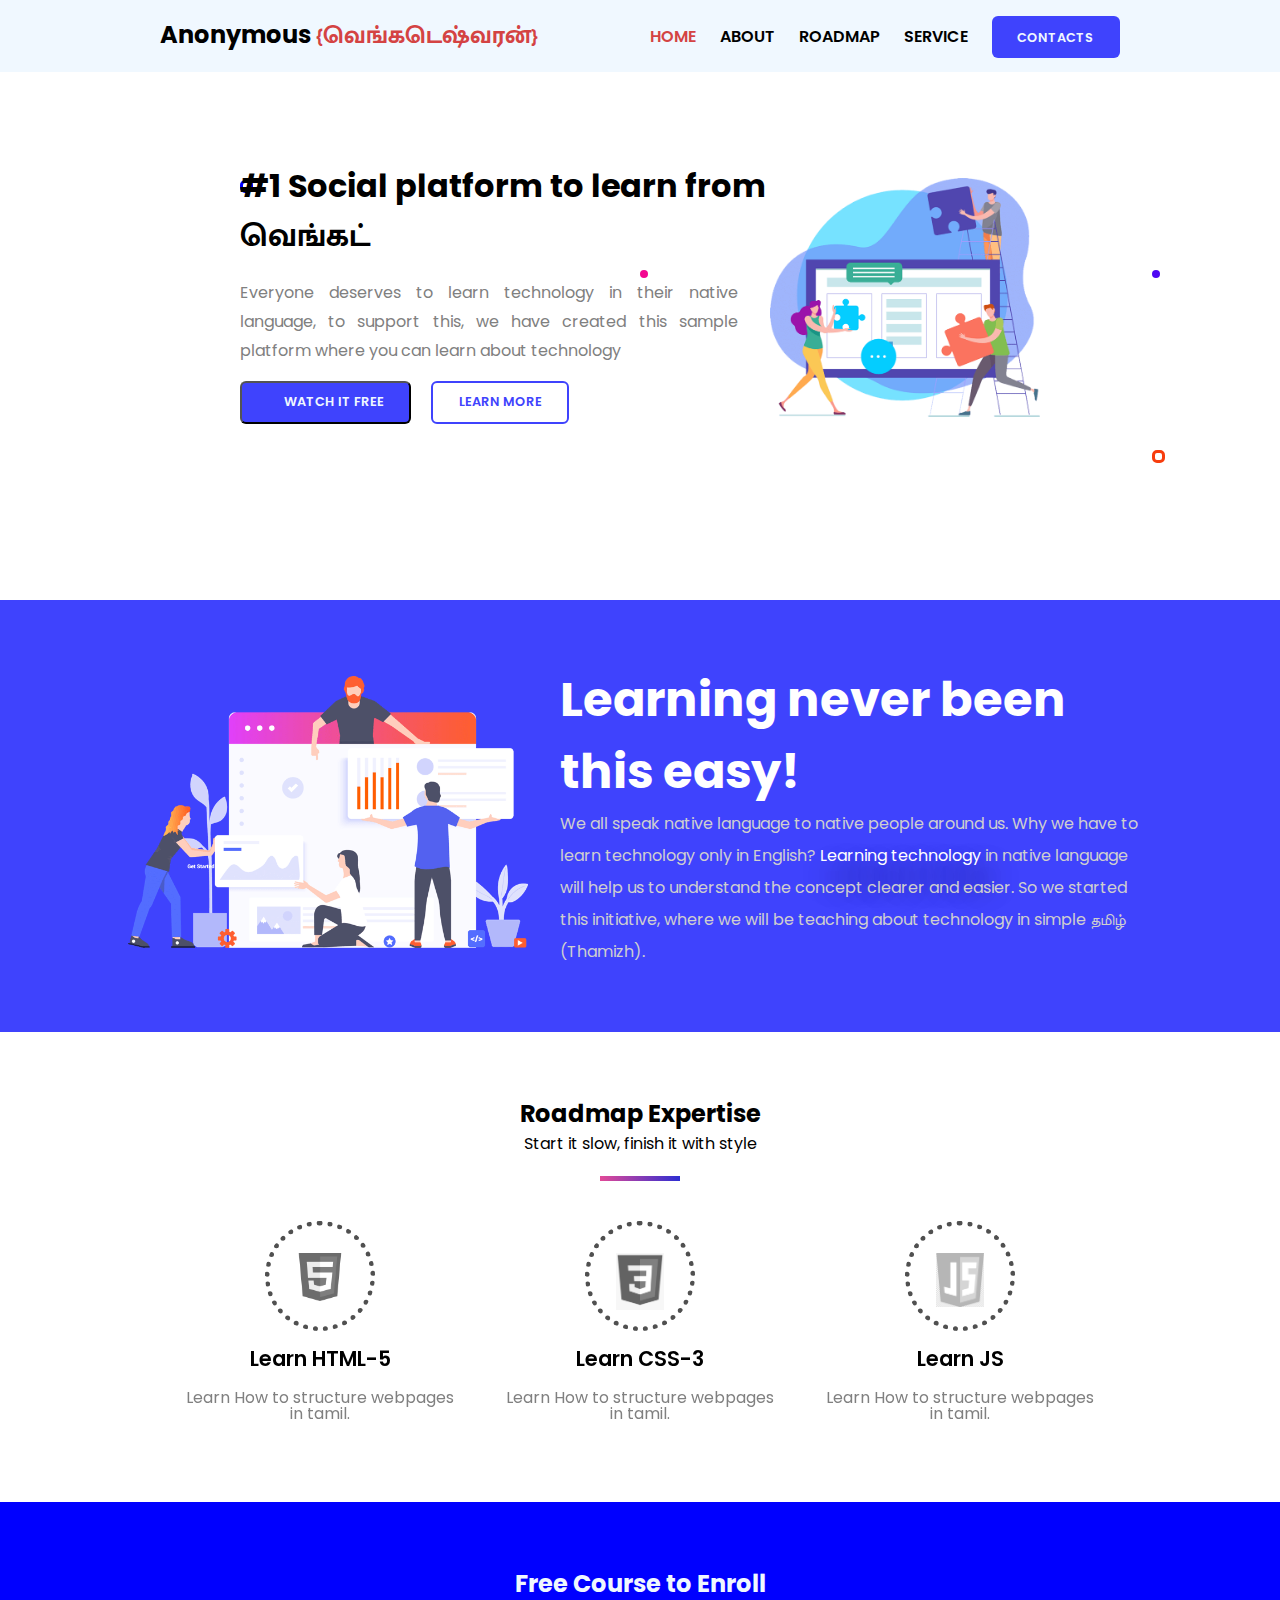
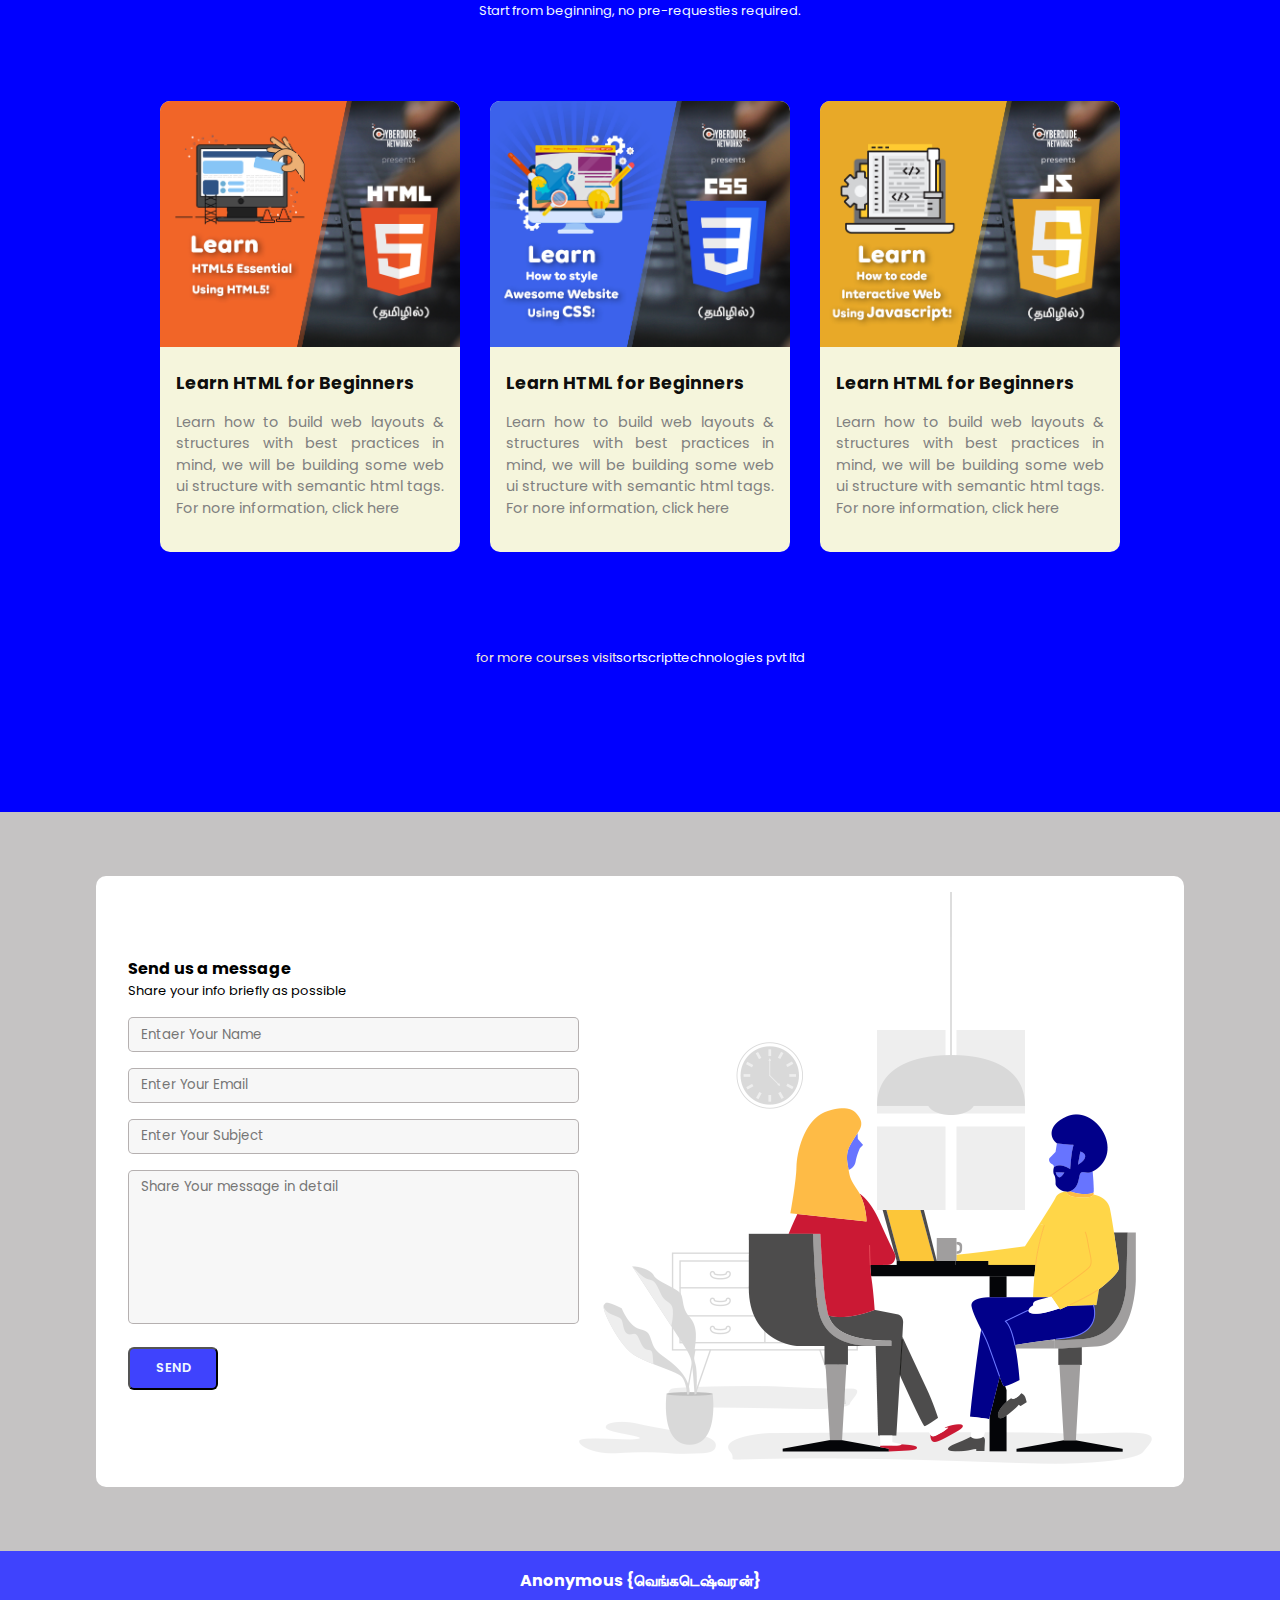
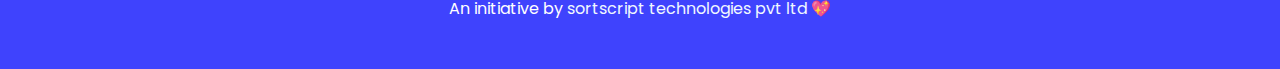
<file: index.html>
<!DOCTYPE html>
<html lang="en">
<head>
    <meta charset="UTF-8">
    <meta http-equiv="X-UA-Compatible" content="IE=edge">
    <meta name="viewport" content="width=device-width, initial-scale=1.0">

    <meta property="og:title" content="sortscript technologies pvt ltd" />
    <meta property="og:description" content="Everyone deserves to learn technology in their native language, to support this, we have created this sample platform where you can learn about technology" />
    <meta property="og:image" content="./assets/web-design-illustration.png" />
    <title>Anonymous</title>
    <link rel="shortcut icon" href="./assets/favicon.png" type="image/x-icon">
    <!-- FontAwesome 6.2.0 CSS -->
    <link rel="stylesheet" href="https://cdnjs.cloudflare.com/ajax/libs/font-awesome/6.2.0/css/all.min.css"
        integrity="sha512-xh6O/CkQoPOWDdYTDqeRdPCVd1SpvCA9XXcUnZS2FmJNp1coAFzvtCN9BmamE+4aHK8yyUHUSCcJHgXloTyT2A=="
        crossorigin="anonymous" referrerpolicy="no-referrer" />

    <link rel="stylesheet" href="./assets/css/main.css">
</head>
<body>
    <!-- ========== Start Header ========== -->
    <header class="header">
        <div>
            <h2>Anonymous <span class="font-ta color-animation">{வெங்கடெஷ்வரன்}</span></h2>
        </div>
        <div>
            <div class="stick-menu">
                <i class="navIcon fa fa-bars"></i>
                <i class="navIcon fa fa-times hidden"></i>
            </div>
            
            <ul class="header--menu">
                <li class="header--menu__item"><a class="active" href="#home">Home</a></li>
                <li class="header--menu__item"><a href="#about">About</a></li>
                <li class="header--menu__item"><a href="#roadmap">Roadmap</a></li>
                <li class="header--menu__item"><a href="#service">Service</a></li>
                <li><a class="btn-primary" href="#contact">Contacts</a></li>
            </ul>
        </div>
    </header>
    <!-- ========== End Header ========== -->
    <!-- ========== Start Main ========== -->
    <main>
        <section id="home" class="hero-area">
            <div class="background-shaps">
                <div class="box1"></div>
                <div class="box2"></div>
                <div class="box3"></div>
                <div class="dot1"></div>
                <div class="dot2"></div>
                <div class="dot3"></div>
                <div class="dot4"></div>
                <div class="heart1">
                    <i class="far fa-heart color-animation"></i>
                </div>
                <div class="heart2">
                    <i class="far fa-heart color-animation"></i>
                </div>
                <div class="heart3">
                    <i class="far fa-heart color-animation"></i>
                </div>
                <div class="heart4">
                    <i class="far fa-heart color-animation"></i>
                </div>
                <div class="heart5">
                    <i class="far fa-heart color-animation"></i>
                </div>
            </div>
            <div class="hero-area--contant">
                <h2 class="hero-area--title">#1 Social platform to learn from <span class="font-ta color-animation">வெங்கட்</span></h2>
                <p class="hero-area--desc mr-2">
                    Everyone deserves to learn technology in their native language, to support this, we have created this sample platform where you can learn about technology
                </p>
                <div class="mt-1 space-x-1 space-y-1">
                    <button class="btn-primary">
                        <i class="fas fa-video mr-1"></i>Watch it free
                    </button>
                    <button class="btn-primary-outline">Learn more</button>
                </div>
            </div>
            <div>
                <img class="responsive-img" src="./assets/web-design-illustration.png" height="400" alt="">
            </div>
        </section>
        
        <!-- ========== Start About ========== -->
        
        <section id="about" class="about-area mt-5">
            <div>
                <img class="about-area--img responsive-img" src="./assets/web-development-illustration.png" alt="" srcset="">
            </div>
            <div class="about-area--content ml-2">
                <h2>Learning never been this easy!</h2>
                <p>We all speak native language to native people around us. Why we have to learn technology only in
                    English? <a href="https://sortscript.in/" target="_blank">Learning technology</a> in native
                    language will help us to understand the concept clearer and
                    easier. So we started this initiative, where we will be teaching about technology in simple தமிழ்
                    (Thamizh).
                </p>
            </div>
        </section>

        <!-- ========== End About ========== -->

        <!-- ========== Start Roadmap ========== -->

        <section id="roadmap" class="roadmap">
            <div class="roadmap--heading">
                <h2>Roadmap Expertise</h2>
                <p>
                    Start it slow, finish it with style
                </p>
                <div class="line"></div>
            </div>

            <div class="roadmap--items">
                <div class="roadmap--item">
                    <div class="roadmap--item__img" >
                        <img src="./assets/html-logo.png" alt="">
                    </div>
                    <div class="roadmap--item__content space-y-1">
                        <h5>Learn HTML-5</h5>
                        <p>Learn How to structure webpages in tamil.</p>
                    </div>
                </div>

                <div class="roadmap--item">
                    <div class="roadmap--item__img" >
                        <img src="./assets/css-logo.png" alt="">
                    </div>
                    <div class="roadmap--item__content space-y-1">
                        <h5>Learn CSS-3</h5>
                        <p>Learn How to structure webpages in tamil.</p>
                    </div>
                </div>

                <div class="roadmap--item">
                    <div class="roadmap--item__img" >
                        <img src="./assets/js-logo.jpg" alt="">
                    </div>
                    <div class="roadmap--item__content space-y-1">
                        <h5>Learn JS</h5>
                        <p>Learn How to structure webpages in tamil.</p>
                    </div>
                </div>

            </div>
            
        </section>
        
        <!-- ========== End Roadmap ========== -->

        <!-- ========== Start Services ========== -->
        <section id="service" class="courses">
            <div class="courses--heading">
                <h2>Free Course to Enroll</h2>
                <p>Start from beginning, no pre-requesties required.</p>
            </div>
            <div class="courses--cards mt-5 space-y-1">
                <div class="courses--card">
                    <a href="#">
                        <div>
                            <img src="assets/learn-html-essentials-in-tamil.jpg" alt="" class="courses-card--img">
                        </div>
                    
                        <div class="courses--card__body p-1 space-y-1">
                            <h2>Learn HTML for Beginners</h2>
                            <p>Learn how to build web layouts & structures with best practices in mind, we will be building some web ui structure with semantic html tags. For nore information, click here </p>
                        </div>
                    </a>
                </div>

                <div class="courses--card">
                    <a href="#">
                        <div>
                            <img src="assets/learn-css3-in-tamil.jpg" alt="" class="courses-card--img">
                        </div>
                    
                        <div class="courses--card__body p-1 space-y-1">
                            <h2>Learn HTML for Beginners</h2>
                            <p>Learn how to build web layouts & structures with best practices in mind, we will be building some web ui structure with semantic html tags. For nore information, click here </p>
                        </div>
                    </a>
                </div>

                <div class="courses--card">
                    <a href="#">
                        <div>
                            <img src="assets/learn-javascript-in-tamil.jpg" alt="" class="courses-card--img">
                        </div>
                    
                        <div class="courses--card__body p-1 space-y-1">
                            <h2>Learn HTML for Beginners</h2>
                            <p>Learn how to build web layouts & structures with best practices in mind, we will be building some web ui structure with semantic html tags. For nore information, click here </p>
                        </div>
                    </a>
                </div>
            </div>
            <div class="courses--info p-5">
                <p>for more courses visit</p>
                <a href="#">
                    sortscripttechnologies pvt ltd
                </a>
            </div>
        </section>
        <!-- ========== End Services ========== -->

        <!-- ========== Start Contact ========== -->
        <section id="contact" class="contact">
            <div class="contact--card">
                <form class="contact--card__form space-y-1" method="POST" action="/">
                    <div class="contact--area__header">
                        <h4>Send us a message</h4>
                        <p>Share your info briefly as possible</p>
                    </div>
                    <div>
                        <input required type="text" class="form-control" name="" placeholder="Entaer Your Name" id=""/>
                    </div>
                    <div>
                        <input required type="email" class="form-control" name="" placeholder="Enter Your Email" id=""/>
                    </div>
                    <div>
                        <input required type="subject" class="form-control" name="" placeholder="Enter Your Subject" id=""/>
                    </div>
                    <div> 
                        <textarea required class="resize-none form-control" rows="7" name="" placeholder="Share Your message in detail" id=""></textarea>
                    </div>
                    <div>
                        <button type="submit" class="btn-primary">Send</button>
                    </div>
                </form>
                <div class="contact--card__img">
                    <img class="responsive-img" src="assets/cyberdude-contact.png" alt="">
                </div>
            </div>
        </section>
        <!-- ========== End Contact ========== -->
    </main>
    <!-- ========== End Main ========== -->
    <!-- ========== Start Footer ========== -->
    <footer>
        <div>
            <h4>
                Anonymous {வெங்கடெஷ்வரன்}
            </h4>
            <p>
                An initiative by <a href="https://www.sortscript.in" target="_blank"> sortscript technologies pvt ltd 💖</a>
            </p>
        </div>
        <div class="social-icons">
            <a href="#" target="_blank"><i class="fab fa-facebook"></i></a>
            <a href="#" target="_blank"><i class="fab fa-instagram"></i></a>
            <a href="#" target="_blank"><i class="fab fa-linkedin"></i></a>
            <a href="#" target="_blank"><i class="fab fa-github"></i></a>
            <a href="#" target="_blank"><i class="fab fa-youtube"></i></a>
        </div>
    </footer>
    <!-- ========== End Footer ========== -->

    <script src="./assets/js/main.js"></script>
</body>
</html>
</file>
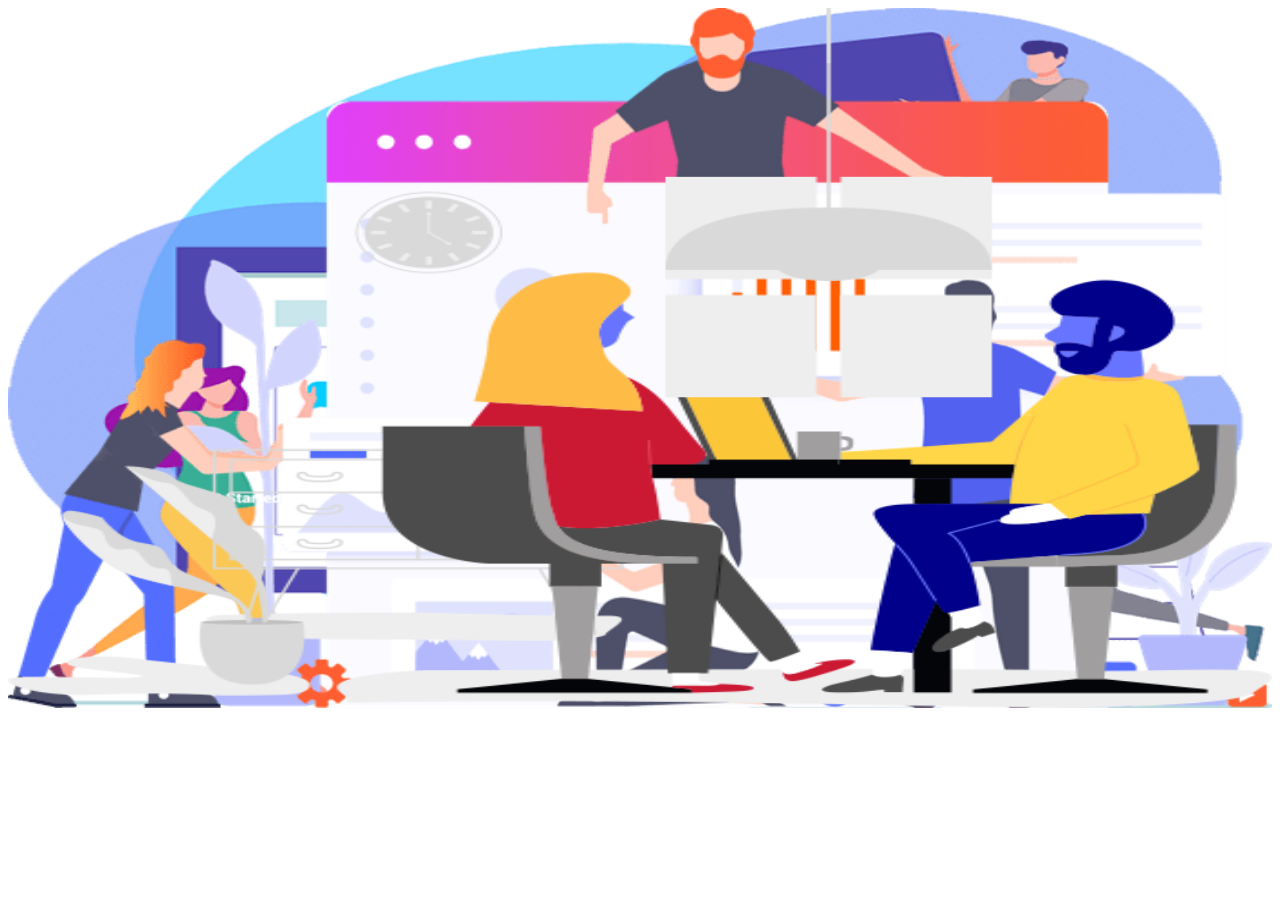
<file: slider.html>
<!DOCTYPE html>
<html lang="en">
<head>
    <meta charset="UTF-8">
    <meta http-equiv="X-UA-Compatible" content="IE=edge">
    <meta name="viewport" content="width=device-width, initial-scale=1.0">
    <title>Document</title>
    <style>
        .slider {
          position: relative;
          width: 100%;
          height: 700px;
          overflow: hidden;
        }
      
        .slider img {
          position: absolute;
          top: 0;
          left: 0;
          width: 100%;
          height: 100%;
          animation: slide 20s infinite;
        }
      
        @keyframes slide {
          0% {
            left: 0;
          }
          20% {
            left: 0;
          }
          25% {
            left: -100%;
          }
          45% {
            left: -100%;
          }
          50% {
            left: -200%;
          }
          70% {
            left: -200%;
          }
          75% {
            left: -300%;
          }
          100% {
            left: -300%;
          }
        }
      </style>
</head>
<body>
    <div class="slider">
        <img src="./assets/web-design-illustration.png" alt="Image 1">
        <img src="./assets/web-development-illustration.png" alt="Image 2">
        <img src="./assets/cyberdude-contact.png" alt="Image 3">
      </div>
</body>
</html>
</file>
<file: assets/css/main.css>
@charset "UTF-8";
@import url("https://fonts.googleapis.com/css2?family=Mukta+Malar:wght@200;300;400;500;600;700&family=Poppins:wght@200;300;400;500;600;700&family=Ubuntu:ital,wght@0,300;0,400;0,700;1,300;1,400&display=swap");
* {
  margin: 0;
  padding: 0;
  font-family: "Poppins", sans-serif;
  box-sizing: border-box;
  scroll-behavior: smooth;
  scroll-margin-top: 50px;
}

@media only screen and (max-width: 576px) {
  body {
    border: 5px solid rgb(212, 67, 67);
  }
}

a {
  text-decoration: none;
  color: #000;
}

.font-ta {
  font-family: "Mukta Malar", sans-serif;
}

.text-uppercase {
  text-transform: uppercase;
}

.color-animation {
  transition: 500ms;
  animation: color-change 3s infinite;
}

@keyframes color-change {
  0% {
    color: red;
  }
  50% {
    color: blue;
  }
  100% {
    color: rgb(250, 117, 9);
  }
}
.btn-animation {
  animation: btn-bg-animation 5s infinite;
  transition: 500ms;
}

.img-animation {
  position: relative;
  animation: img-slider;
  animation-duration: 4s;
}

@keyframes img-slider {
  1% {
    left: 0px;
    top: 0px;
  }
  10% {
    left: 200px;
    top: 0px;
  }
}
@keyframes btn-bg-animation {
  0% {
    background-color: rgba(247, 23, 23, 0.603);
  }
  50% {
    background-color: rgba(243, 94, 8, 0.61);
  }
  100% {
    background-color: rgba(250, 9, 121, 0.623);
  }
}
.line {
  height: 5px;
  width: 80px;
  margin: 20px auto;
  background: linear-gradient(to right, #e24997, #2d2ed2);
}

.responsive-img {
  width: 100%;
  height: auto;
}

.hidden {
  display: none;
}

.btn, .btn-primary-outline, .btn-primary {
  padding: 0.8rem 1.6rem;
  border-radius: 6px;
  line-height: 1;
  font-size: 0.8rem;
  font-weight: 600;
  color: aliceblue;
  text-transform: uppercase;
  cursor: pointer;
}
.btn-primary {
  background-color: #3f43fd;
}
.btn:hover, .btn-primary-outline:hover, .btn-primary:hover {
  background-color: #3135e8;
}
.btn-primary-outline {
  background-color: white;
  border: 2px solid #3f43fd;
  color: #3f43fd;
}
.btn:hover, .btn-primary:hover, .btn-primary-outline:hover {
  background-color: #3135e8;
  color: #fff;
}

.header {
  display: flex;
  justify-content: space-between;
  align-items: center;
  padding: 1rem 10rem;
  font-weight: 600;
  background-color: aliceblue;
  width: 100%;
  top: 0;
}
@media only screen and (max-width: 576px) {
  .header {
    padding: 1rem 1rem;
    box-shadow: 2px #111;
    font-size: 12px;
  }
}
.header span {
  color: rgb(212, 67, 67);
}
.header .stick-menu {
  display: none;
}
@media only screen and (max-width: 576px) {
  .header .stick-menu {
    display: inherit;
    cursor: pointer;
    font-size: larger;
    font-weight: 600;
  }
}
.header--menu {
  display: flex;
  list-style: none;
}
@media only screen and (max-width: 576px) {
  .header--menu {
    display: none;
    position: fixed;
    background-color: rgb(212, 67, 67);
    height: 100vh;
    width: 100vw;
    top: -100%;
    left: 0;
    transition: 5000ms;
  }
  .header--menu.show {
    display: block;
    top: 6.5%;
  }
  .header--menu li {
    padding: 1rem;
    font-size: larger;
  }
  .header--menu li > a.active {
    color: antiquewhite;
  }
}
.header--menu__item > a {
  margin-right: 1.5rem;
  text-decoration: none;
  color: #000;
  text-transform: uppercase;
}
.header--menu__item > a:hover {
  color: #3f43fd;
}
.header--menu__item > a.active {
  color: rgb(212, 67, 67);
}
@media only screen and (max-width: 576px) {
  .header--menu__item > a {
    color: #fff;
  }
}
.header.navbar-fixed {
  position: fixed;
  box-shadow: 5px 5px 5px 0px rgba(102, 100, 100, 0.75);
  z-index: 1;
}

.background-shaps .box, .background-shaps .box2, .background-shaps .box3, .background-shaps .box1 {
  position: absolute;
  background-color: transparent;
  height: 13px;
  width: 13px;
  border-radius: 5px;
  z-index: -1;
  transform: rotate(360deg);
  animation: box-rotate linear 5s infinite;
}
.background-shaps .box1 {
  top: 20%;
  border: 3px solid blue;
}
.background-shaps .box3 {
  top: 90%;
  left: 50%;
  border: 3px solid rgb(255, 0, 0);
}
.background-shaps .box2 {
  top: 50%;
  left: 90%;
  border: 3px solid rgb(247, 61, 14);
}
@media only screen and (max-width: 576px) {
  .background-shaps .box, .background-shaps .box2, .background-shaps .box3, .background-shaps .box1 {
    display: none;
  }
}
.background-shaps .dot, .background-shaps .dot4, .background-shaps .dot3, .background-shaps .dot2, .background-shaps .dot1 {
  position: absolute;
  height: 8px;
  width: 8px;
  border: 50%;
  border-radius: 5px;
  z-index: -1;
  transform: rotate(360deg);
  animation: box-rotate linear 5s infinite;
}
.background-shaps .dot1 {
  background-color: rgb(247, 61, 14);
  top: 70%;
  left: 6%;
}
.background-shaps .dot2 {
  background-color: rgb(97, 6, 243);
  top: 90%;
  left: 80%;
}
.background-shaps .dot3 {
  background-color: rgb(78, 7, 243);
  top: 30%;
  left: 90%;
}
.background-shaps .dot4 {
  background-color: rgb(243, 7, 144);
  top: 30%;
  left: 50%;
}
.background-shaps .heart, .background-shaps .heart5, .background-shaps .heart4, .background-shaps .heart3, .background-shaps .heart2, .background-shaps .heart1 {
  position: absolute;
  background-color: transparent;
  height: 13px;
  width: 13px;
  border-radius: 5px;
  z-index: -1;
  transform: rotate(360deg);
  animation: box-rotate linear 10s infinite;
}
.background-shaps .heart1 {
  top: 80%;
  left: 20%;
}
.background-shaps .heart2 {
  top: 90%;
  left: 70%;
}
.background-shaps .heart3 {
  top: 16%;
  left: 50%;
}
.background-shaps .heart4 {
  top: 50%;
  left: 10%;
}
.background-shaps .heart5 {
  font-size: 1.5rem;
  top: 42%;
  left: 42%;
}
@media only screen and (max-width: 576px) {
  .background-shaps {
    display: none;
  }
}

@keyframes box-rotate {
  0% {
    transform: rotate(0deg);
  }
  100% {
    transform: rotate(360deg);
  }
}
footer {
  padding: 1rem;
  text-align: center;
  background-color: #3f43fd;
  color: white;
  line-height: 1.8;
}

a {
  color: aliceblue;
}
a:hover {
  color: black;
  text-shadow: 5px 5px 5px 5px #111;
}

.social-icons > a > i {
  padding: 0.1px;
  transition: 500ms;
  color: blue;
}
.social-icons > a > i:hover {
  color: rgb(224, 224, 224);
}

.badge, .badge-primary {
  border-radius: 6px;
  font-weight: 600;
}
.badge-primary {
  background-color: #3f43fd;
  color: white;
}

.m-1 {
  margin: 1rem !important;
}

.p-1 {
  padding: 1rem !important;
}

.mt-1 {
  margin-top: 1rem !important;
}

.pt-1 {
  padding-top: 1rem !important;
}

.mr-1 {
  margin-right: 1rem !important;
}

.pr-1 {
  padding-right: 1rem !important;
}

.mb-1 {
  margin-bottom: 1rem !important;
}

.pb-1 {
  padding-bottom: 1rem !important;
}

.ml-1 {
  margin-left: 1rem !important;
}

.pl-1 {
  padding-left: 1rem !important;
}

.m-2 {
  margin: 2rem !important;
}

.p-2 {
  padding: 2rem !important;
}

.mt-2 {
  margin-top: 2rem !important;
}

.pt-2 {
  padding-top: 2rem !important;
}

.mr-2 {
  margin-right: 2rem !important;
}

.pr-2 {
  padding-right: 2rem !important;
}

.mb-2 {
  margin-bottom: 2rem !important;
}

.pb-2 {
  padding-bottom: 2rem !important;
}

.ml-2 {
  margin-left: 2rem !important;
}

.pl-2 {
  padding-left: 2rem !important;
}

.m-3 {
  margin: 3rem !important;
}

.p-3 {
  padding: 3rem !important;
}

.mt-3 {
  margin-top: 3rem !important;
}

.pt-3 {
  padding-top: 3rem !important;
}

.mr-3 {
  margin-right: 3rem !important;
}

.pr-3 {
  padding-right: 3rem !important;
}

.mb-3 {
  margin-bottom: 3rem !important;
}

.pb-3 {
  padding-bottom: 3rem !important;
}

.ml-3 {
  margin-left: 3rem !important;
}

.pl-3 {
  padding-left: 3rem !important;
}

.m-4 {
  margin: 4rem !important;
}

.p-4 {
  padding: 4rem !important;
}

.mt-4 {
  margin-top: 4rem !important;
}

.pt-4 {
  padding-top: 4rem !important;
}

.mr-4 {
  margin-right: 4rem !important;
}

.pr-4 {
  padding-right: 4rem !important;
}

.mb-4 {
  margin-bottom: 4rem !important;
}

.pb-4 {
  padding-bottom: 4rem !important;
}

.ml-4 {
  margin-left: 4rem !important;
}

.pl-4 {
  padding-left: 4rem !important;
}

.m-5 {
  margin: 5rem !important;
}

.p-5 {
  padding: 5rem !important;
}

.mt-5 {
  margin-top: 5rem !important;
}

.pt-5 {
  padding-top: 5rem !important;
}

.mr-5 {
  margin-right: 5rem !important;
}

.pr-5 {
  padding-right: 5rem !important;
}

.mb-5 {
  margin-bottom: 5rem !important;
}

.pb-5 {
  padding-bottom: 5rem !important;
}

.ml-5 {
  margin-left: 5rem !important;
}

.pl-5 {
  padding-left: 5rem !important;
}

.m-6 {
  margin: 6rem !important;
}

.p-6 {
  padding: 6rem !important;
}

.mt-6 {
  margin-top: 6rem !important;
}

.pt-6 {
  padding-top: 6rem !important;
}

.mr-6 {
  margin-right: 6rem !important;
}

.pr-6 {
  padding-right: 6rem !important;
}

.mb-6 {
  margin-bottom: 6rem !important;
}

.pb-6 {
  padding-bottom: 6rem !important;
}

.ml-6 {
  margin-left: 6rem !important;
}

.pl-6 {
  padding-left: 6rem !important;
}

.m-7 {
  margin: 7rem !important;
}

.p-7 {
  padding: 7rem !important;
}

.mt-7 {
  margin-top: 7rem !important;
}

.pt-7 {
  padding-top: 7rem !important;
}

.mr-7 {
  margin-right: 7rem !important;
}

.pr-7 {
  padding-right: 7rem !important;
}

.mb-7 {
  margin-bottom: 7rem !important;
}

.pb-7 {
  padding-bottom: 7rem !important;
}

.ml-7 {
  margin-left: 7rem !important;
}

.pl-7 {
  padding-left: 7rem !important;
}

.m-8 {
  margin: 8rem !important;
}

.p-8 {
  padding: 8rem !important;
}

.mt-8 {
  margin-top: 8rem !important;
}

.pt-8 {
  padding-top: 8rem !important;
}

.mr-8 {
  margin-right: 8rem !important;
}

.pr-8 {
  padding-right: 8rem !important;
}

.mb-8 {
  margin-bottom: 8rem !important;
}

.pb-8 {
  padding-bottom: 8rem !important;
}

.ml-8 {
  margin-left: 8rem !important;
}

.pl-8 {
  padding-left: 8rem !important;
}

.m-9 {
  margin: 9rem !important;
}

.p-9 {
  padding: 9rem !important;
}

.mt-9 {
  margin-top: 9rem !important;
}

.pt-9 {
  padding-top: 9rem !important;
}

.mr-9 {
  margin-right: 9rem !important;
}

.pr-9 {
  padding-right: 9rem !important;
}

.mb-9 {
  margin-bottom: 9rem !important;
}

.pb-9 {
  padding-bottom: 9rem !important;
}

.ml-9 {
  margin-left: 9rem !important;
}

.pl-9 {
  padding-left: 9rem !important;
}

.m-10 {
  margin: 10rem !important;
}

.p-10 {
  padding: 10rem !important;
}

.mt-10 {
  margin-top: 10rem !important;
}

.pt-10 {
  padding-top: 10rem !important;
}

.mr-10 {
  margin-right: 10rem !important;
}

.pr-10 {
  padding-right: 10rem !important;
}

.mb-10 {
  margin-bottom: 10rem !important;
}

.pb-10 {
  padding-bottom: 10rem !important;
}

.ml-10 {
  margin-left: 10rem !important;
}

.pl-10 {
  padding-left: 10rem !important;
}

.m-12 {
  margin: 12rem !important;
}

.p-12 {
  padding: 12rem !important;
}

.mt-12 {
  margin-top: 12rem !important;
}

.pt-12 {
  padding-top: 12rem !important;
}

.mr-12 {
  margin-right: 12rem !important;
}

.pr-12 {
  padding-right: 12rem !important;
}

.mb-12 {
  margin-bottom: 12rem !important;
}

.pb-12 {
  padding-bottom: 12rem !important;
}

.ml-12 {
  margin-left: 12rem !important;
}

.pl-12 {
  padding-left: 12rem !important;
}

.m-14 {
  margin: 14rem !important;
}

.p-14 {
  padding: 14rem !important;
}

.mt-14 {
  margin-top: 14rem !important;
}

.pt-14 {
  padding-top: 14rem !important;
}

.mr-14 {
  margin-right: 14rem !important;
}

.pr-14 {
  padding-right: 14rem !important;
}

.mb-14 {
  margin-bottom: 14rem !important;
}

.pb-14 {
  padding-bottom: 14rem !important;
}

.ml-14 {
  margin-left: 14rem !important;
}

.pl-14 {
  padding-left: 14rem !important;
}

.m-16 {
  margin: 16rem !important;
}

.p-16 {
  padding: 16rem !important;
}

.mt-16 {
  margin-top: 16rem !important;
}

.pt-16 {
  padding-top: 16rem !important;
}

.mr-16 {
  margin-right: 16rem !important;
}

.pr-16 {
  padding-right: 16rem !important;
}

.mb-16 {
  margin-bottom: 16rem !important;
}

.pb-16 {
  padding-bottom: 16rem !important;
}

.ml-16 {
  margin-left: 16rem !important;
}

.pl-16 {
  padding-left: 16rem !important;
}

.m-18 {
  margin: 18rem !important;
}

.p-18 {
  padding: 18rem !important;
}

.mt-18 {
  margin-top: 18rem !important;
}

.pt-18 {
  padding-top: 18rem !important;
}

.mr-18 {
  margin-right: 18rem !important;
}

.pr-18 {
  padding-right: 18rem !important;
}

.mb-18 {
  margin-bottom: 18rem !important;
}

.pb-18 {
  padding-bottom: 18rem !important;
}

.ml-18 {
  margin-left: 18rem !important;
}

.pl-18 {
  padding-left: 18rem !important;
}

.m-20 {
  margin: 20rem !important;
}

.p-20 {
  padding: 20rem !important;
}

.mt-20 {
  margin-top: 20rem !important;
}

.pt-20 {
  padding-top: 20rem !important;
}

.mr-20 {
  margin-right: 20rem !important;
}

.pr-20 {
  padding-right: 20rem !important;
}

.mb-20 {
  margin-bottom: 20rem !important;
}

.pb-20 {
  padding-bottom: 20rem !important;
}

.ml-20 {
  margin-left: 20rem !important;
}

.pl-20 {
  padding-left: 20rem !important;
}

.space-x-1 > * {
  margin-right: 1rem;
}

.space-y-1 > * {
  margin-bottom: 1rem;
}

.space-x-2 > * {
  margin-right: 2rem;
}

.space-y-2 > * {
  margin-bottom: 2rem;
}

.space-x-3 > * {
  margin-right: 3rem;
}

.space-y-3 > * {
  margin-bottom: 3rem;
}

.space-x-4 > * {
  margin-right: 4rem;
}

.space-y-4 > * {
  margin-bottom: 4rem;
}

.space-x-5 > * {
  margin-right: 5rem;
}

.space-y-5 > * {
  margin-bottom: 5rem;
}

.hero-area {
  display: flex;
  justify-content: space-around;
  padding: 5rem 15rem;
  align-items: center;
  margin-top: 10px;
}
@media only screen and (max-width: 576px) {
  .hero-area {
    flex-direction: column;
    padding: 1rem 2rem;
    margin-top: 10px;
  }
}
.hero-area--contant {
  max-width: 34rem;
}
.hero-area--title {
  font-size: 2rem;
}
.hero-area--desc {
  margin-top: 1rem;
  font-size: 1rem;
  color: gray;
  text-align: justify;
  line-height: 1.8;
}

.about-area {
  padding: 4rem 8rem;
  background-color: #3f43fd;
  display: flex;
  justify-content: center;
  align-items: center;
}
.about-area--img {
  width: 25rem;
}
.about-area--content h2 {
  font-size: 3rem;
  color: #fff;
}
@media only screen and (max-width: 576px) {
  .about-area--content h2 {
    font-size: 2rem;
  }
}
.about-area--content p {
  color: #cfcfcf;
  line-height: 2;
}
.about-area--content p a {
  color: #fff;
  text-shadow: 10px 20px 30px #111;
}
@media only screen and (max-width: 576px) {
  .about-area {
    padding: 1rem 2rem;
    flex-direction: column;
    text-align: justify;
  }
}

.roadmap {
  padding: 4rem 10rem;
}
@media only screen and (max-width: 576px) {
  .roadmap {
    padding: 2rem 2rem;
  }
}
.roadmap--heading {
  text-align: center;
}
.roadmap--items {
  display: flex;
  justify-content: space-around;
  align-items: center;
  margin-top: 2rem;
}
@media only screen and (max-width: 576px) {
  .roadmap--items {
    flex-direction: column;
  }
}
.roadmap--item {
  position: relative;
  text-align: center;
  max-width: 280px;
  margin-top: 30px;
  cursor: pointer;
  filter: grayscale(100%);
}
.roadmap--item:hover .roadmap--item__img::after {
  animation: rotate-infinite 4000ms linear infinite;
}
@keyframes rotate-infinite {
  0% {
    transform: rotate(0deg);
  }
  100% {
    transform: rotate(360deg);
  }
}
.roadmap--item__img {
  position: relative;
  width: 100px;
  height: 100px;
  margin: auto;
}
.roadmap--item__img img {
  width: 3rem;
  margin-top: 10px;
}
.roadmap--item__img::after {
  position: absolute;
  content: "";
  top: -22px;
  left: -5px;
  border: 5px dotted #3f43fd;
  width: 100%;
  height: 100%;
  border-radius: 50%;
}
.roadmap--item__content h5 {
  font-size: 1.3rem;
  font-weight: 600;
}
.roadmap--item__content p {
  line-height: 1;
  color: gray;
}
.roadmap--item:not(:last-child)::before {
  transition: 500ms;
  position: absolute;
  content: "\f0a4";
  font-weight: bolder;
  font-family: "Font Awesome 5 Free";
  font-size: 1.5rem;
  color: #111;
  right: -15%;
  top: 20%;
}
@media only screen and (max-width: 576px) {
  .roadmap--item:not(:last-child)::before {
    display: none;
  }
}
.roadmap--item:hover:not(:last-child)::before {
  content: "\f164";
  right: -17%;
  color: #3f43fd;
}
@media only screen and (max-width: 576px) {
  .roadmap--item:hover:not(:last-child)::before {
    display: none;
  }
}
.roadmap--item:last-child::before {
  position: absolute;
  font-family: "Font Awesome 5 Free";
  font-size: 2rem;
  color: #111;
  right: -5%;
  top: 20%;
  margin-right: -20px;
}
@media only screen and (max-width: 576px) {
  .roadmap--item:last-child::before {
    display: none;
  }
}
.roadmap--item:hover:last-child::before {
  content: "😍 👍";
  color: #3f43fd;
}
@media only screen and (max-width: 576px) {
  .roadmap--item:hover:last-child::before {
    display: none;
  }
}
.roadmap--item:hover {
  filter: grayscale(0);
}

.courses {
  padding: 4rem 10rem;
  background-color: blue;
}
@media only screen and (max-width: 576px) {
  .courses {
    padding: 2.5rem 1rem;
  }
}
.courses--heading {
  text-align: center;
  color: aliceblue;
}
.courses--heading p {
  font-size: small;
}
.courses--cards {
  display: flex;
  justify-content: space-between;
}
@media only screen and (max-width: 576px) {
  .courses--cards {
    flex-direction: column;
    align-content: space-between;
    align-items: center;
  }
}
.courses--card {
  max-width: 300px;
  background-color: beige;
  border-radius: 10px;
  overflow: hidden;
}
.courses--card img {
  max-width: 300px;
}
.courses--card__body h2 {
  font-size: 1.1rem;
}
.courses--card__body p {
  color: gray;
  font-size: 0.9rem;
  line-height: 1.5;
  text-align: justify;
}
.courses--card a {
  color: rgba(0, 0, 0, 0.938);
}
.courses--card:hover {
  box-shadow: 2px 2px 20px 5px rgba(54, 53, 53, 0.849);
}
.courses--info {
  text-align: center;
  color: antiquewhite;
  font-size: small;
  display: flex;
  justify-content: center;
}
@media only screen and (max-width: 576px) {
  .courses--info {
    flex-direction: column;
  }
}
.courses--info a {
  color: #fff;
}
.courses--info a:hover {
  color: black;
}

.form-control {
  padding: 0.4rem 0.75rem;
  border: 1px solid rgba(150, 144, 144, 0.692);
  background-color: rgb(247, 247, 247);
  border-radius: 5px;
  outline: none;
  width: 100%;
}
.form-control:focus {
  border: 2px solid #3f43fd;
}

.resize-x {
  resize: horizontal;
}

.resize-y {
  resize: vertical;
}

.resize-none {
  resize: none;
}

.contact {
  padding: 4rem 6rem;
  background-color: rgba(185, 183, 183, 0.829);
}
@media only screen and (max-width: 576px) {
  .contact {
    padding: 1rem 1rem;
  }
}
.contact--card {
  background-color: white;
  display: flex;
  justify-content: space-between;
  align-items: center;
  border-radius: 10px;
  padding: 1rem 2rem;
}
.contact--card p {
  font-size: small;
}
@media only screen and (max-width: 576px) {
  .contact--card {
    flex-direction: column;
  }
}
.contact--card__form {
  flex-grow: 1;
}

/*# sourceMappingURL=main.css.map */
</file>
